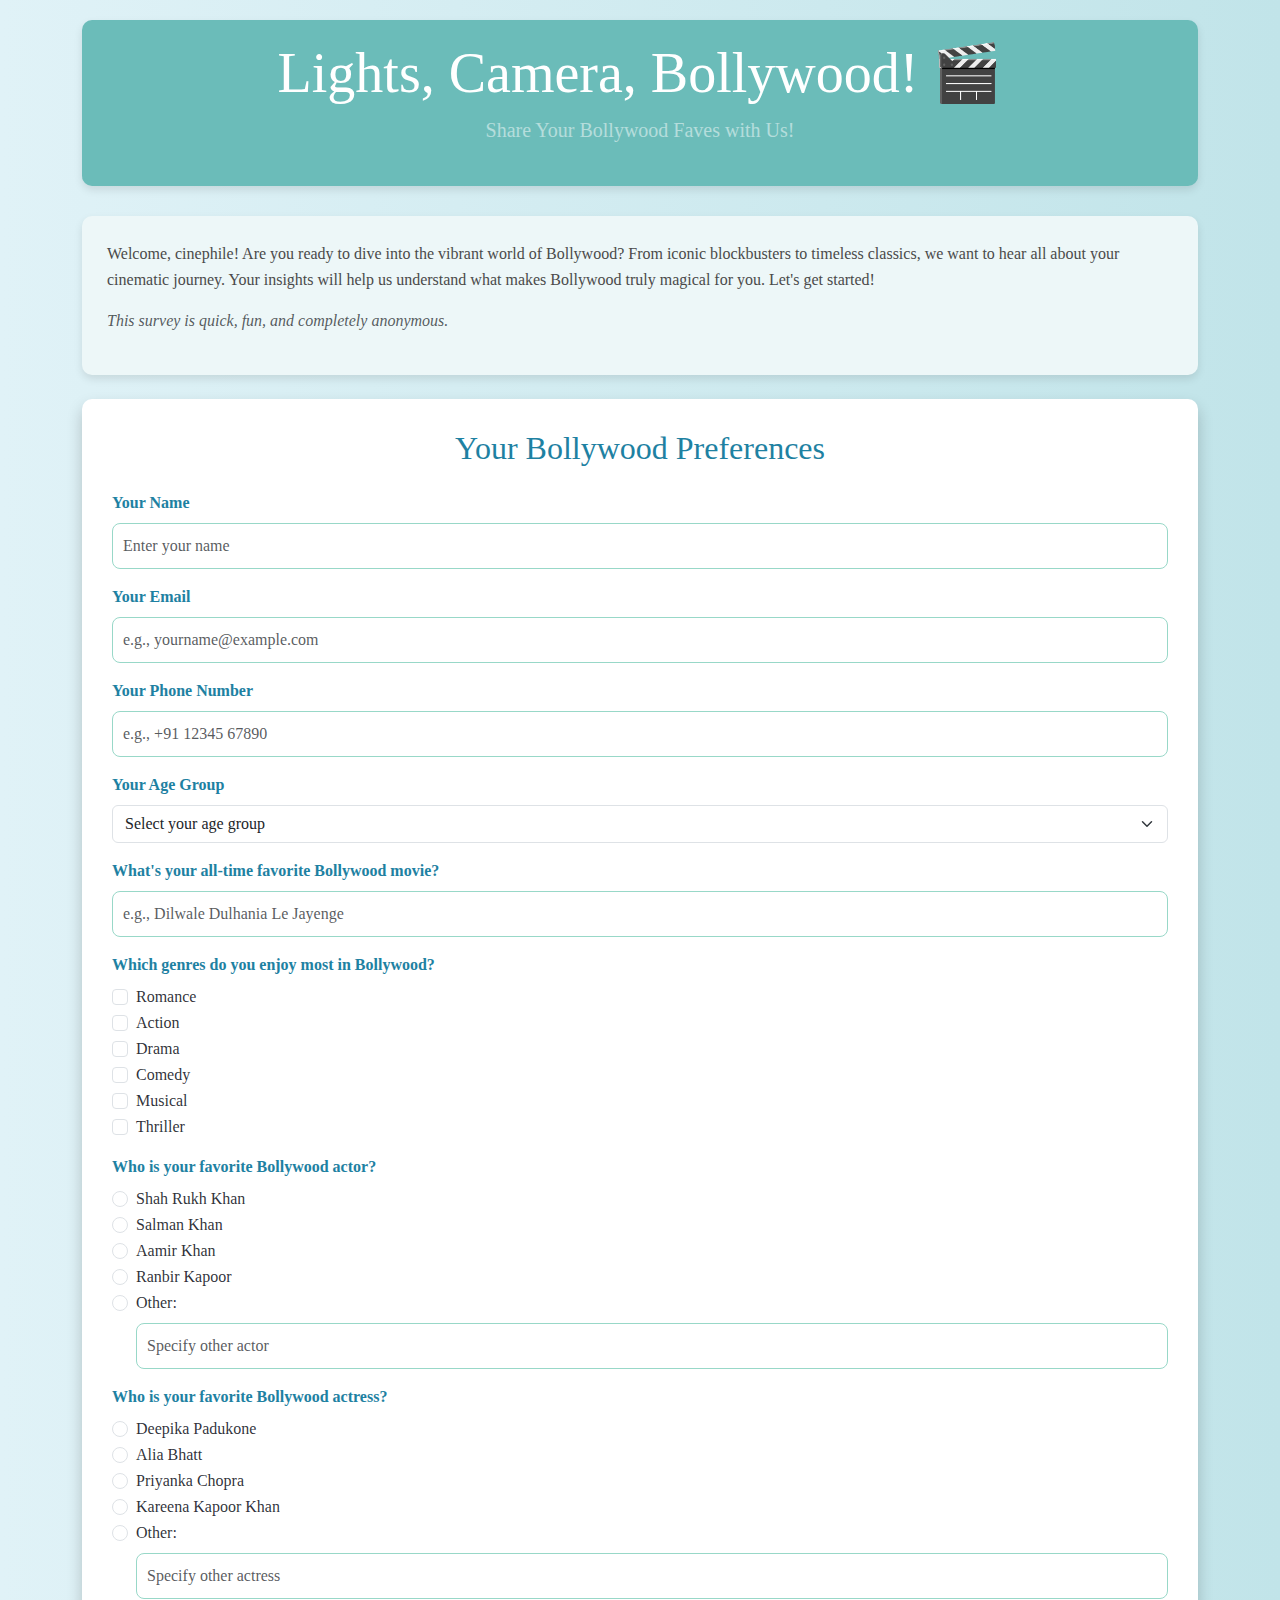
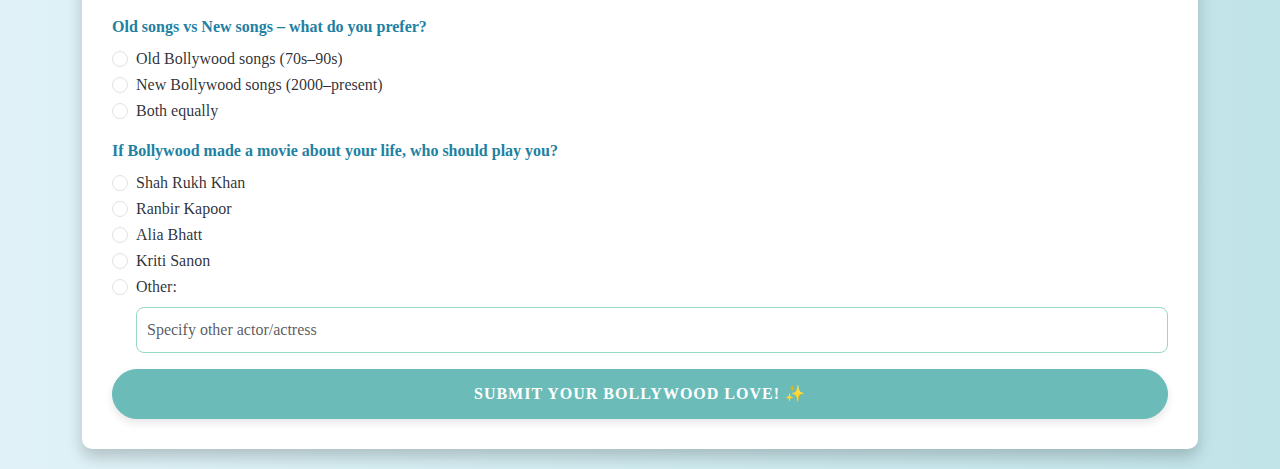
<file: index.html>
<!DOCTYPE html>
<html lang="en">
<head>
    <meta charset="UTF-8">
    <meta name="viewport" content="width=device-width, initial-scale=1.0">
    <title>Bollywood Movie Survey</title>
    <!-- Bootstrap CSS from CDN -->
    <link href="https://cdn.jsdelivr.net/npm/bootstrap@5.3.3/dist/css/bootstrap.min.css" rel="stylesheet" xintegrity="sha384-QWTKZyjpPEjISv5WaRU9OFeRpok6YctnYmDr5pNlyT2bRjXh0JMhjY6hW+ALEwIH" crossorigin="anonymous">
    <!-- Custom CSS: Linked to an external stylesheet. In a real project, this would be 'style.css'. -->
    <link rel="stylesheet" href="style.css">
</head>
<body>
    <div class="container">
        <!-- Header Section -->
        <header class="text-center">
            <h1 class="display-4">Lights, Camera, Bollywood! 🎬</h1>
            <p class="lead text-white-50">Share Your Bollywood Faves with Us!</p>
        </header>

        <!-- Introduction Section -->
        <section class="mb-4">
            <p>Welcome, cinephile! Are you ready to dive into the vibrant world of Bollywood? From iconic blockbusters to timeless classics, we want to hear all about your cinematic journey. Your insights will help us understand what makes Bollywood truly magical for you. Let's get started!</p>
            <p class="text-muted fst-italic">This survey is quick, fun, and completely anonymous.</p>
        </section>

        <!-- Survey Form Section -->
        <form id="bollywoodSurveyForm">
            <h2 class="text-center mb-4" style="color: #1e81a2;">Your Bollywood Preferences</h2>

            <!-- Text Field: Your Name (No longer optional) -->
            <div class="mb-3">
                <label for="userName" class="form-label">Your Name</label>
                <input type="text" class="form-control" id="userName" placeholder="Enter your name">
            </div>

            <!-- New Field: Email -->
            <div class="mb-3">
                <label for="userEmail" class="form-label">Your Email</label>
                <input type="email" class="form-control" id="userEmail" placeholder="e.g., yourname@example.com">
            </div>

            <!-- New Field: Phone Number -->
            <div class="mb-3">
                <label for="userPhone" class="form-label">Your Phone Number</label>
                <input type="tel" class="form-control" id="userPhone" placeholder="e.g., +91 12345 67890">
            </div>

            <!-- New Field: Age Group -->
            <div class="mb-3">
                <label for="userAgeGroup" class="form-label">Your Age Group</label>
                <select class="form-select" id="userAgeGroup">
                    <option selected disabled value="">Select your age group</option>
                    <option value="Under 18">Under 18</option>
                    <option value="18-24">18-24</option>
                    <option value="25-34">25-34</option>
                    <option value="35-44">35-44</option>
                    <option value="45-54">45-54</option>
                    <option value="55+">55+</option>
                </select>
            </div>

            <!-- Text Field: Favorite Bollywood Movie -->
            <div class="mb-3">
                <label for="favoriteMovie" class="form-label">What's your all-time favorite Bollywood movie?</label>
                <input type="text" class="form-control" id="favoriteMovie" placeholder="e.g., Dilwale Dulhania Le Jayenge">
            </div>

            <!-- Checkboxes: Favorite Genres -->
            <div class="mb-3">
                <label class="form-label">Which genres do you enjoy most in Bollywood?</label>
                <div class="form-check">
                    <input class="form-check-input" type="checkbox" value="Romance" id="genreRomance">
                    <label class="form-check-label" for="genreRomance">Romance</label>
                </div>
                <div class="form-check">
                    <input class="form-check-input" type="checkbox" value="Action" id="genreAction">
                    <label class="form-check-label" for="genreAction">Action</label>
                </div>
                <div class="form-check">
                    <input class="form-check-input" type="checkbox" value="Drama" id="genreDrama">
                    <label class="form-check-label" for="genreDrama">Drama</label>
                </div>
                <div class="form-check">
                    <input class="form-check-input" type="checkbox" value="Comedy" id="genreComedy">
                    <label class="form-check-label" for="genreComedy">Comedy</label>
                </div>
                <div class="form-check">
                    <input class="form-check-input" type="checkbox" value="Musical" id="genreMusical">
                    <label class="form-check-label" for="genreMusical">Musical</label>
                </div>
                <div class="form-check">
                    <input class="form-check-input" type="checkbox" value="Thriller" id="genreThriller">
                    <label class="form-check-label" for="genreThriller">Thriller</label>
                </div>
            </div>

            <!-- New Question 1: Favorite Bollywood Actor -->
            <div class="mb-3">
                <label class="form-label">Who is your favorite Bollywood actor?</label>
                <div class="form-check">
                    <input class="form-check-input" type="radio" name="favoriteActorRadio" id="actorSRK" value="Shah Rukh Khan">
                    <label class="form-check-label" for="actorSRK">Shah Rukh Khan</label>
                </div>
                <div class="form-check">
                    <input class="form-check-input" type="radio" name="favoriteActorRadio" id="actorSalman" value="Salman Khan">
                    <label class="form-check-label" for="actorSalman">Salman Khan</label>
                </div>
                <div class="form-check">
                    <input class="form-check-input" type="radio" name="favoriteActorRadio" id="actorAamir" value="Aamir Khan">
                    <label class="form-check-label" for="actorAamir">Aamir Khan</label>
                </div>
                <div class="form-check">
                    <input class="form-check-input" type="radio" name="favoriteActorRadio" id="actorRanbir" value="Ranbir Kapoor">
                    <label class="form-check-label" for="actorRanbir">Ranbir Kapoor</label>
                </div>
                <div class="form-check">
                    <input class="form-check-input" type="radio" name="favoriteActorRadio" id="actorOther" value="Other">
                    <label class="form-check-label" for="actorOther">Other:</label>
                    <input type="text" class="form-control mt-2" id="otherActorName" placeholder="Specify other actor">
                </div>
            </div>

            <!-- New Question 2: Favorite Bollywood Actress -->
            <div class="mb-3">
                <label class="form-label">Who is your favorite Bollywood actress?</label>
                <div class="form-check">
                    <input class="form-check-input" type="radio" name="favoriteActressRadio" id="actressDeepika" value="Deepika Padukone">
                    <label class="form-check-label" for="actressDeepika">Deepika Padukone</label>
                </div>
                <div class="form-check">
                    <input class="form-check-input" type="radio" name="favoriteActressRadio" id="actressAlia" value="Alia Bhatt">
                    <label class="form-check-label" for="actressAlia">Alia Bhatt</label>
                </div>
                <div class="form-check">
                    <input class="form-check-input" type="radio" name="favoriteActressRadio" id="actressPriyanka" value="Priyanka Chopra">
                    <label class="form-check-label" for="actressPriyanka">Priyanka Chopra</label>
                </div>
                <div class="form-check">
                    <input class="form-check-input" type="radio" name="favoriteActressRadio" id="actressKareena" value="Kareena Kapoor Khan">
                    <label class="form-check-label" for="actressKareena">Kareena Kapoor Khan</label>
                </div>
                <div class="form-check">
                    <input class="form-check-input" type="radio" name="favoriteActressRadio" id="actressOther" value="Other">
                    <label class="form-check-label" for="actressOther">Other:</label>
                    <input type="text" class="form-control mt-2" id="otherActressName" placeholder="Specify other actress">
                </div>
            </div>

            <!-- New Question 3: Old songs vs New songs -->
            <div class="mb-3">
                <label class="form-label">Old songs vs New songs – what do you prefer?</label>
                <div class="form-check">
                    <input class="form-check-input" type="radio" name="songPreference" id="songsOld" value="Old Bollywood songs (70s–90s)">
                    <label class="form-check-label" for="songsOld">Old Bollywood songs (70s–90s)</label>
                </div>
                <div class="form-check">
                    <input class="form-check-input" type="radio" name="songPreference" id="songsNew" value="New Bollywood songs (2000–present)">
                    <label class="form-check-label" for="songsNew">New Bollywood songs (2000–present)</label>
                </div>
                <div class="form-check">
                    <input class="form-check-input" type="radio" name="songPreference" id="songsBoth" value="Both equally">
                    <label class="form-check-label" for="songsBoth">Both equally</label>
                </div>
            </div>

            <!-- New Question 4: If Bollywood made a movie about your life, who should play you? -->
            <div class="mb-3">
                <label class="form-label">If Bollywood made a movie about your life, who should play you?</label>
                <div class="form-check">
                    <input class="form-check-input" type="radio" name="playYou" id="playYouSRK" value="Shah Rukh Khan">
                    <label class="form-check-label" for="playYouSRK">Shah Rukh Khan</label>
                </div>
                <div class="form-check">
                    <input class="form-check-input" type="radio" name="playYou" id="playYouRanbir" value="Ranbir Kapoor">
                    <label class="form-check-label" for="playYouRanbir">Ranbir Kapoor</label>
                </div>
                <div class="form-check">
                    <input class="form-check-input" type="radio" name="playYou" id="playYouAlia" value="Alia Bhatt">
                    <label class="form-check-label" for="playYouAlia">Alia Bhatt</label>
                </div>
                <div class="form-check">
                    <input class="form-check-input" type="radio" name="playYou" id="playYouKriti" value="Kriti Sanon">
                    <label class="form-check-label" for="playYouKriti">Kriti Sanon</label>
                </div>
                <div class="form-check">
                    <input class="form-check-input" type="radio" name="playYou" id="playYouOther" value="Other">
                    <label class="form-check-label" for="playYouOther">Other:</label>
                    <input type="text" class="form-control mt-2" id="otherPlayYouName" placeholder="Specify other actor/actress">
                </div>
            </div>

            <!-- Submit Button -->
            <div class="d-grid gap-2">
                <button type="submit" class="btn btn-primary" onclick="window.location.href = 'http://127.0.0.1:5500/Survey-Form/thank_you.html';">Submit Your Bollywood Love! ✨</button>
            </div>
        </form>
    </div>

    <!-- Bootstrap Bundle with Popper (for JS components, though not strictly needed for this simple form) -->
    <script src="https://cdn.jsdelivr.net/npm/bootstrap@5.3.3/dist/js/bootstrap.bundle.min.js" xintegrity="sha384-YvpcrYf0tY3lHB60NNkmXc5s9fDVZLESaAA55NDzOxhy9GkcIdslK1eN7N6jIeHz" crossorigin="anonymous"></script>
    <script>
        // Form submission handling
        document.getElementById('bollywoodSurveyForm').addEventListener('submit', function(event) {
            event.preventDefault(); // Prevent default form submission

            // In a real application, you would collect form data and send it to a server.
            // For this example, we'll just log it to the console for demonstration purposes.
            const userName = document.getElementById('userName').value;
            const userEmail = document.getElementById('userEmail').value;
            const userPhone = document.getElementById('userPhone').value;
            const userAgeGroup = document.getElementById('userAgeGroup').value;
            const favoriteMovie = document.getElementById('favoriteMovie').value;

            const selectedGenres = [];
            document.querySelectorAll('input[type="checkbox"]:checked').forEach(checkbox => {
                selectedGenres.push(checkbox.value);
            });

            let favoriteActor = document.querySelector('input[name="favoriteActorRadio"]:checked')?.value || '';
            if (favoriteActor === 'Other') {
                favoriteActor = document.getElementById('otherActorName').value;
            }

            let favoriteActress = document.querySelector('input[name="favoriteActressRadio"]:checked')?.value || '';
            if (favoriteActress === 'Other') {
                favoriteActress = document.getElementById('otherActressName').value;
            }

            const songPreference = document.querySelector('input[name="songPreference"]:checked')?.value || '';

            let playYouActor = document.querySelector('input[name="playYou"]:checked')?.value || '';
            if (playYouActor === 'Other') {
                playYouActor = document.getElementById('otherPlayYouName').value;
            }

            const memorableDialogue = document.getElementById('memorableDialogue').value;

            console.log('Survey Data Submitted:');
            console.log('Name:', userName);
            console.log('Email:', userEmail);
            console.log('Phone Number:', userPhone);
            console.log('Age Group:', userAgeGroup);
            console.log('Favorite Movie:', favoriteMovie);
            console.log('Favorite Genres:', selectedGenres);
            console.log('Favorite Actor:', favoriteActor);
            console.log('Favorite Actress:', favoriteActress);
            console.log('Song Preference:', songPreference);
            console.log('Actor to play you:', playYouActor);
            console.log('Memorable Dialogue:', memorableDialogue);

            // Redirect to the thank you page after logging data
            window.location.href = 'thank_you.html';
        });
    </script>
</body>
</html>
</file>
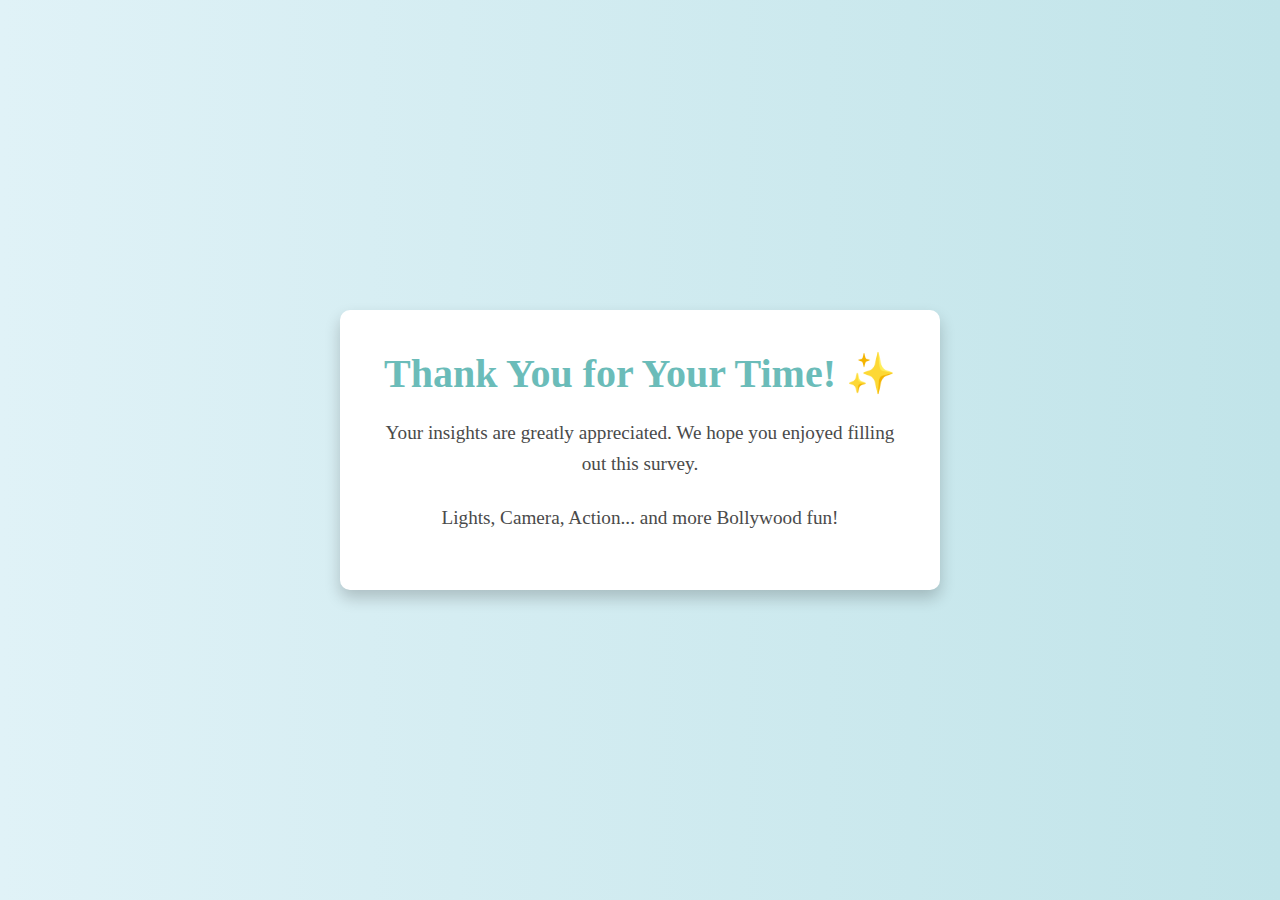
<file: thank_you.html>
<!DOCTYPE html>
<html lang="en">
<head>
    <meta charset="UTF-8">
    <meta name="viewport" content="width=device-width, initial-scale=1.0">
    <title>Thank You!</title>
    <!-- Bootstrap CSS from CDN -->
    <link href="https://cdn.jsdelivr.net/npm/bootstrap@5.3.3/dist/css/bootstrap.min.css" rel="stylesheet" xintegrity="sha384-QWTKZyjpPEjISv5WaRU9OFeRpok6YctnYmDr5pNlyT2bRjXh0JMhjY6hW+ALEwIH" crossorigin="anonymous">
    <!-- Custom CSS (same as style.css to maintain consistent styling) -->
    <link rel="stylesheet" href="style.css">
    <style>
        body {
            display: flex;
            justify-content: center;
            align-items: center;
            min-height: 100vh;
            text-align: center;
            background: linear-gradient(to right, #e0f2f7, #c1e4e9); /* Match survey page background */
            color: #4a4a4a;
            font-family: 'Times New Roman', serif; /* Match survey page font */
        }
        .thank-you-container {
            background-color: #ffffff;
            padding: 40px;
            border-radius: 10px;
            box-shadow: 0 8px 16px rgba(0, 0, 0, 0.2);
            max-width: 600px;
            width: 90%;
        }
        .thank-you-container h1 {
            color: #6bbcb9; /* Match button/header colors */
            font-weight: bold;
            margin-bottom: 20px;
        }
        .thank-you-container p {
            font-size: 1.2rem;
            line-height: 1.6;
        }
    </style>
</head>
<body>
    <div class="container thank-you-container">
        <h1>Thank You for Your Time! ✨</h1>
        <p>Your insights are greatly appreciated. We hope you enjoyed filling out this survey.</p>
        <p class="mt-4">Lights, Camera, Action... and more Bollywood fun!</p>
    </div>
    <!-- Bootstrap Bundle with Popper -->
    <script src="https://cdn.jsdelivr.net/npm/bootstrap@5.3.3/dist/js/bootstrap.bundle.min.js" xintegrity="sha384-YvpcrYf0tY3lHB60NNkmXc5s9fDVZLESaAA55NDzOxhy9GkcIdslK1eN7N6jIeHz" crossorigin="anonymous"></script>
</body>
</html>
</file>
<file: style.css>
/* General Body Styles */
body {
    font-family: 'Times New Roman', serif; /* Changed font to Times New Roman */
    /* Changed background to a new fun yet elegant gradient */
    background: linear-gradient(to right, #e0f2f7, #c1e4e9); /* Soft blue-green gradient */
    color: #4a4a4a;
    padding-top: 20px;
    padding-bottom: 20px;
}

/* Header Styling */
header {
    background-color: #6bbcb9; /* Muted teal */
    padding: 20px 0;
    border-bottom: 5px solid #6bbcb9; /* Deeper teal */
    border-radius: 10px;
    margin-bottom: 30px;
    box-shadow: 0 4px 8px rgba(0, 0, 0, 0.1);
}

h1 {
    color: #fff; /* White text for contrast */
    text-shadow: 2px 2px 4px rgba(13, 22, 208, 0);
    font-weight: bold;
}

/* Section Styling (Introduction) */
section {
    background-color: #edf7f8; /* Very light blue-green */
    padding: 25px;
    margin-bottom: 30px;
    border-radius: 10px;
    box-shadow: 0 4px 8px rgba(0, 0, 0, 0.1);
    line-height: 1.6;
}

/* Form Styling */
form {
    background-color: #ffffff; /* Pure white for clean form */
    padding: 30px;
    border-radius: 10px;
    box-shadow: 0 8px 16px rgba(0, 0, 0, 0.2);
}

.form-label {
    color: #1e81a2; /* A pleasant green */
    font-weight: bold;
    margin-bottom: 8px;
}

.form-control {
    border-radius: 8px;
    border: 1px solid #98d8c8; /* Soft green border */
    padding: 10px;
    margin-bottom: 15px;
    transition: all 0.3s ease;
}

.form-control:focus {
    border-color: #6bbcb9; /* Focus highlight */
    box-shadow: 0 0 0 0.25rem rgba(107, 188, 185, 0.25);
}

/* Checkbox and Radio Button Styling */
.form-check-label {
    color: #00020bd4; /* Royal blue for contrast */
}

.form-check-input:checked {
    background-color: #6bbcb9; /* Checked color */
    border-color: #6bbcb9;
}

/* Submit Button Styling */
.btn-primary {
    background-color: #6bbcb9; /* Vibrant button color */
    border-color: #6bbcb9;
    padding: 12px 25px;
    border-radius: 25px;
    font-weight: bold;
    text-transform: uppercase;
    letter-spacing: 1px;
    transition: background-color 0.3s ease, transform 0.2s ease;
    box-shadow: 0 4px 8px rgba(0, 0, 0, 0.1);
}

.btn-primary:hover {
    background-color: #5aa19f; /* Darker on hover */
    border-color: #5aa19f;
    transform: translateY(-2px); /* Slight lift effect */
}

/* Responsive Adjustments (Bootstrap handles most, but custom touches) */
@media (max-width: 768px) {
    header {
        padding: 15px 0;
        margin-bottom: 20px;
    }

    h1 {
        font-size: 2.2rem;
    }

    section, form {
        padding: 20px;
        margin-bottom: 20px;
    }

    .btn-primary {
        width: 100%; /* Full width button on small screens */
    }
}

@media (max-width: 576px) {
    h1 {
        font-size: 1.8rem;
    }
}
</file>
